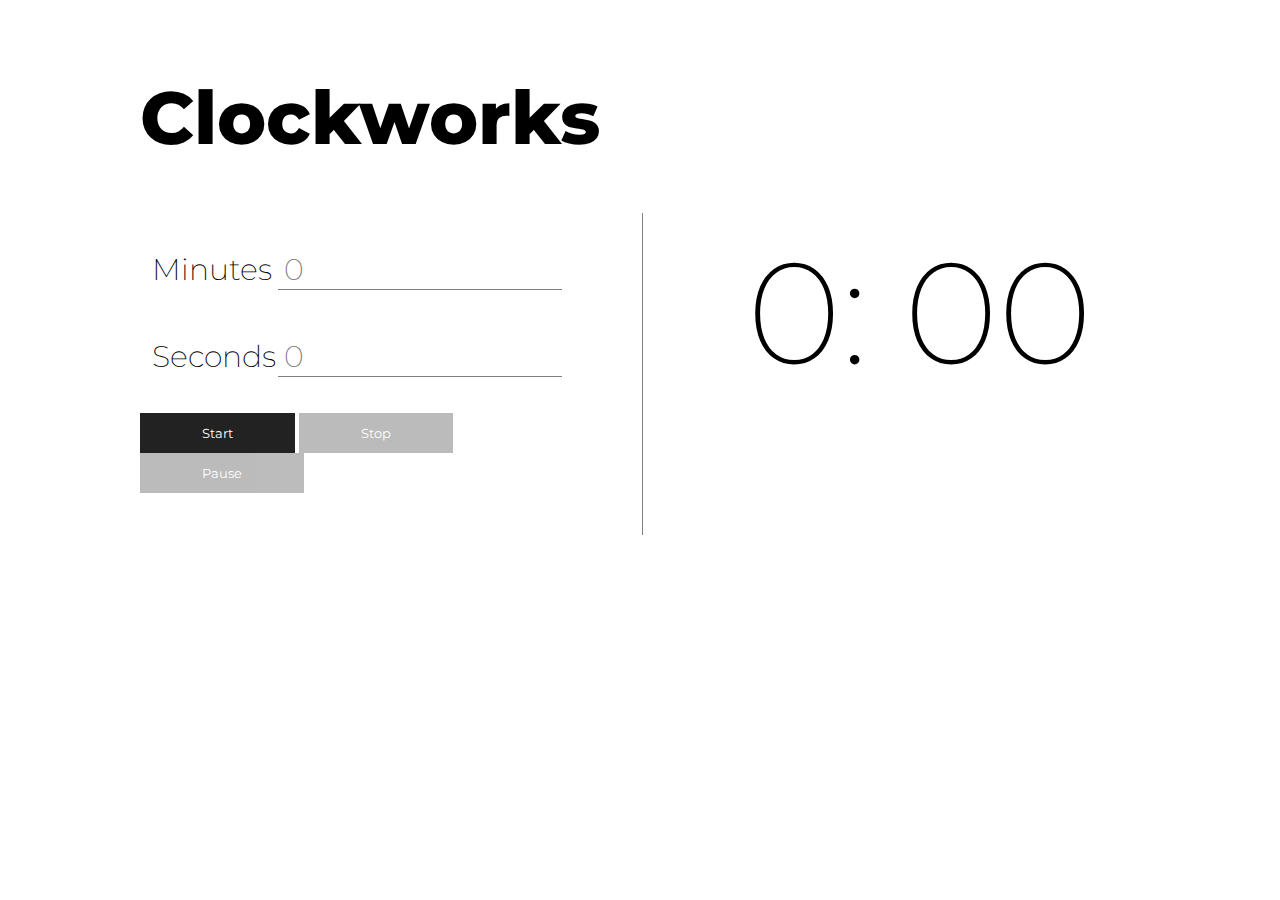
<file: Clockworks/index.html>
<!DOCTYPE html>
<html lang="en">
  <head>
    <meta charset="UTF-8" />
    <meta name="viewport" content="width=device-width, initial-scale=1.0" />
    <title>Clockworks</title>
    <link
      href="https://fonts.googleapis.com/css?family=Montserrat:200,400,800&display=swap"
      rel="stylesheet"
    />
    <link rel="stylesheet" href="styles.css" />
  </head>
  <body>
    <h1>Clockworks</h1>

    <section id="controls">
      <div class="input-group">
        <label for="minutes-input">Minutes</label>
        <input
          type="number"
          id="minutes-input"
          min="0"
          max="300"
          placeholder="0"
        />
      </div>

      <div class="input-group">
        <label for="seconds-input">Seconds</label>
        <input
          type="number"
          id="seconds-input"
          min="0"
          max="300"
          step="5"
          placeholder="0"
        />
      </div>

      <button type="button" id="start-button">Start</button>
      <button type="button" id="stop-button" disabled>Stop</button>
      <button type="button" id="pause-button" disabled>Pause</button>
    </section>

    <h2><span id="minutes">0</span>: <span id="seconds">00</span></h2>

    <script
      src="https://code.jquery.com/jquery-3.4.1.min.js"
      integrity="sha256-CSXorXvZcTkaix6Yvo6HppcZGetbYMGWSFlBw8HfCJo="
      crossorigin="anonymous"
    ></script>
    <script src="script.js" type="text/javascript"></script>
  </body>
</html>
</file>
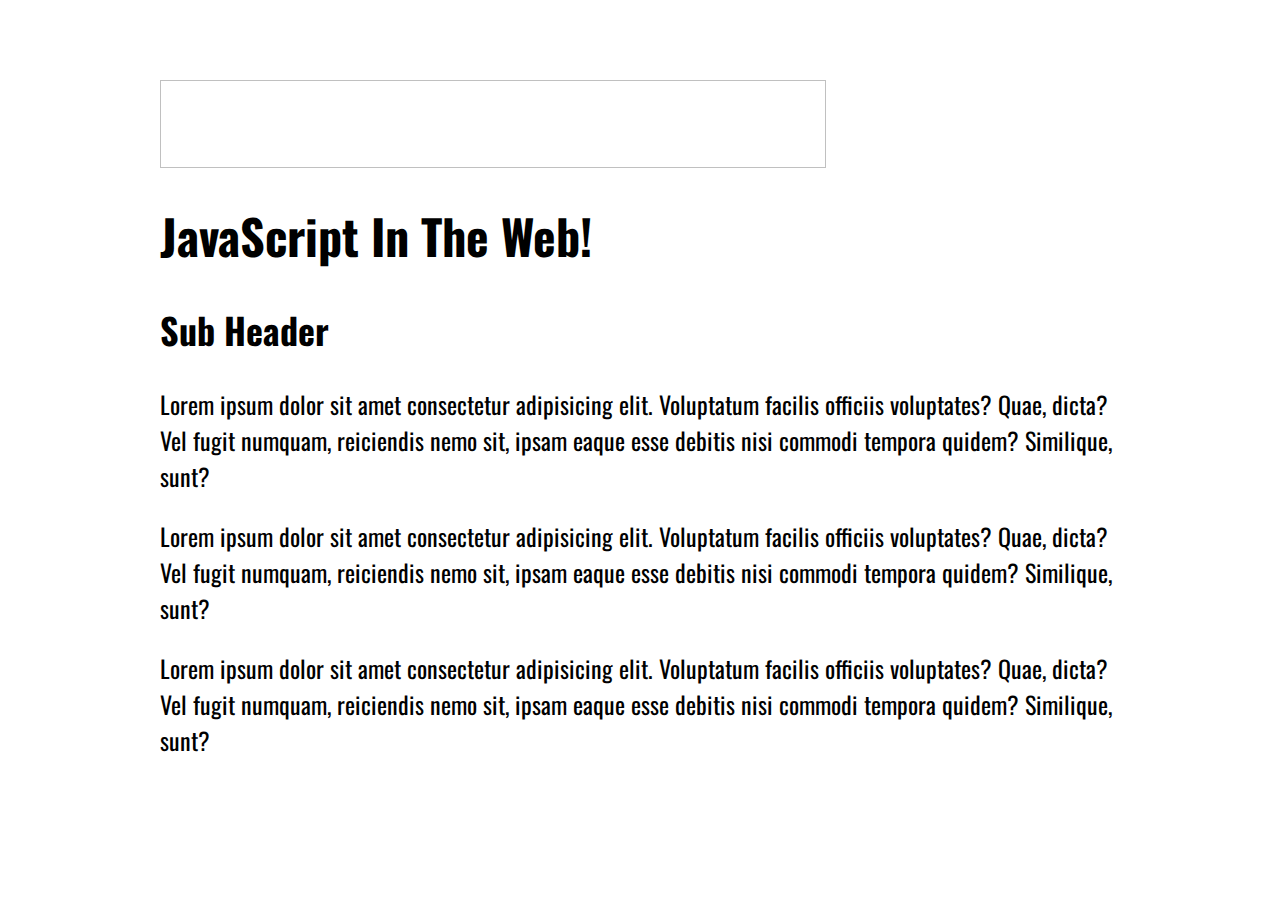
<file: practice1.html>
<!DOCTYPE html>
<html lang="en" dir="ltr">
  <head>
    <meta charset="utf-8" />
    <title>JavaScript In The WEB</title>
    <link
      href="https://fonts.googleapis.com/css?family=Oswald&display=swap"
      rel="stylesheet"
    />
    <style media="screen">
      html {
        font-size: 150%;
      }

      body,
      button,
      input,
      select {
        font-family: 'Oswald', sans-serif;
      }

      body {
        margin: 80px 160px 0;
      }

      h1 {
        cursor: default;
        user-select: none;
      }

      input,
      select {
        padding: 14px;
        padding-right: 320px;
        border: 1px solid rgba(45, 45, 45, 0.3);
        font-size: 32px;
        height: 58px;
        box-sizing: content-box;
      }

      .blue {
        color: blue;
      }
      .violet {
        color: darkviolet;
      }
      .pink {
        color: deeppink;
      }

      .purple {
        color: purple;
      }
    </style>
  </head>
  <body>
    <input type="text" />
    <h1 id="header">JavaScript In The Web!</h1>
    <h2>Sub Header</h2>
    <p>
      Lorem ipsum dolor sit amet consectetur adipisicing elit. Voluptatum
      facilis officiis voluptates? Quae, dicta? Vel fugit numquam, reiciendis
      nemo sit, ipsam eaque esse debitis nisi commodi tempora quidem? Similique,
      sunt?
    </p>
    <p>
      Lorem ipsum dolor sit amet consectetur adipisicing elit. Voluptatum
      facilis officiis voluptates? Quae, dicta? Vel fugit numquam, reiciendis
      nemo sit, ipsam eaque esse debitis nisi commodi tempora quidem? Similique,
      sunt?
    </p>
    <p>
      Lorem ipsum dolor sit amet consectetur adipisicing elit. Voluptatum
      facilis officiis voluptates? Quae, dicta? Vel fugit numquam, reiciendis
      nemo sit, ipsam eaque esse debitis nisi commodi tempora quidem? Similique,
      sunt?
    </p>

    <script
      src="https://code.jquery.com/jquery-3.4.1.min.js"
      integrity="sha256-CSXorXvZcTkaix6Yvo6HppcZGetbYMGWSFlBw8HfCJo="
      crossorigin="anonymous"
    ></script>
    <script type="text/javascript">
      let element = $('h2');
      element.html('New H2');

      let everything = $('h1,p').addClass('purple');

      let currentHeaderFontSize = $('#header').css('font-size');

      $('#header').css('font-size', '100px');

      $('input').keyup(function() {
        $('h2').html($('input').val());
      });

      $('input, h1, h2, p').each(function(i, value) {
        console.log(value.innerHTML);
      });

      // console.log(currentHeaderFontSize);
    </script>
  </body>
</html>

<!-- event listener code
let element = document.getElementById('main'); // console.log(element);
element.addEventListener('click', function() { console.log('Clicked'); });
element.addEventListener('mouseover', function() { console.log('mouse over');
}); element.addEventListener('mouseleave', function() { console.log('mouse
leave'); }); element.addEventListener('input', function() { console.log('input
changed'); }); document .getElementById('form') .addEventListener('submit',
function(event) { let submit = confirm('Are you sure you want to submit the
form?'); if (!submit) return event.preventDefault(); else console.log('form
submitted'); }); function inputChanged() { console.log('input'); } -->

<!-- HTML manipulation

  <form action="" id="form" autocomplete="off">
      <input type="text" placeholder="Type here" id="textInput" />
      <select id="dropdown">
        <option value="" hidden selected disabled>Theme</option>
        <option value="blue">Blue</option>
        <option value="violet">Violet</option>
        <option value="pink">Pink</option>
      </select>
    </form>

    
let header = document.getElementById('header');
      let textInput = document.getElementById('textInput');
      let dropdown = document.getElementById('dropdown');

      textInput.addEventListener('input', function() {
        let value = textInput.value;
        console.log(value);
        header.innerText = value;
        document.title = value;
      });

      dropdown.addEventListener('change', function() {
        let value = dropdown.value;
        console.log(value);
        //header.className = value;
        header.classList = '';
        header.classList.add(value);
      }); -->
</file>
<file: Clockworks/styles.css>
body,
button,
input {
  font-family: 'Montserrat', sans-serif;
}

body {
  margin: 72px 140px 0;
}

h1 {
  font-weight: 800;
  font-size: 74px;
}

#controls {
  display: inline-block;
  width: 46%;
  border-right: 1px solid rgb(0, 0, 0, 0.5);
  padding-bottom: 42px;
  padding-right: 42px;
}

.input-group {
  margin: 26px 0;
}

label {
  display: inline-block;
  width: 24%;
  font-weight: 200;
  font-size: 30px;
  padding: 12px;
}

input {
  width: 60%;
  font-size: 30px;
  border: none;
  border-bottom: 1px solid rgb(0, 0, 0, 0.5);
  padding-left: 6px;
  font-weight: 200;
  outline: none;
}

input:disabled {
  background-color: white;
  opacity: 0.6;
}

button {
  padding: 12px 62px;
  background-color: #222;
  color: white;
  border: none;
  outline: none;
}

button:hover {
  opacity: 0.9;
}

button:disabled {
  opacity: 0.3;
}

h2 {
  display: inline-block;
  font-weight: 200;
  font-size: 144px;
  margin: 12px 0;
  padding-left: 100px;
  vertical-align: top;
}
</file>
